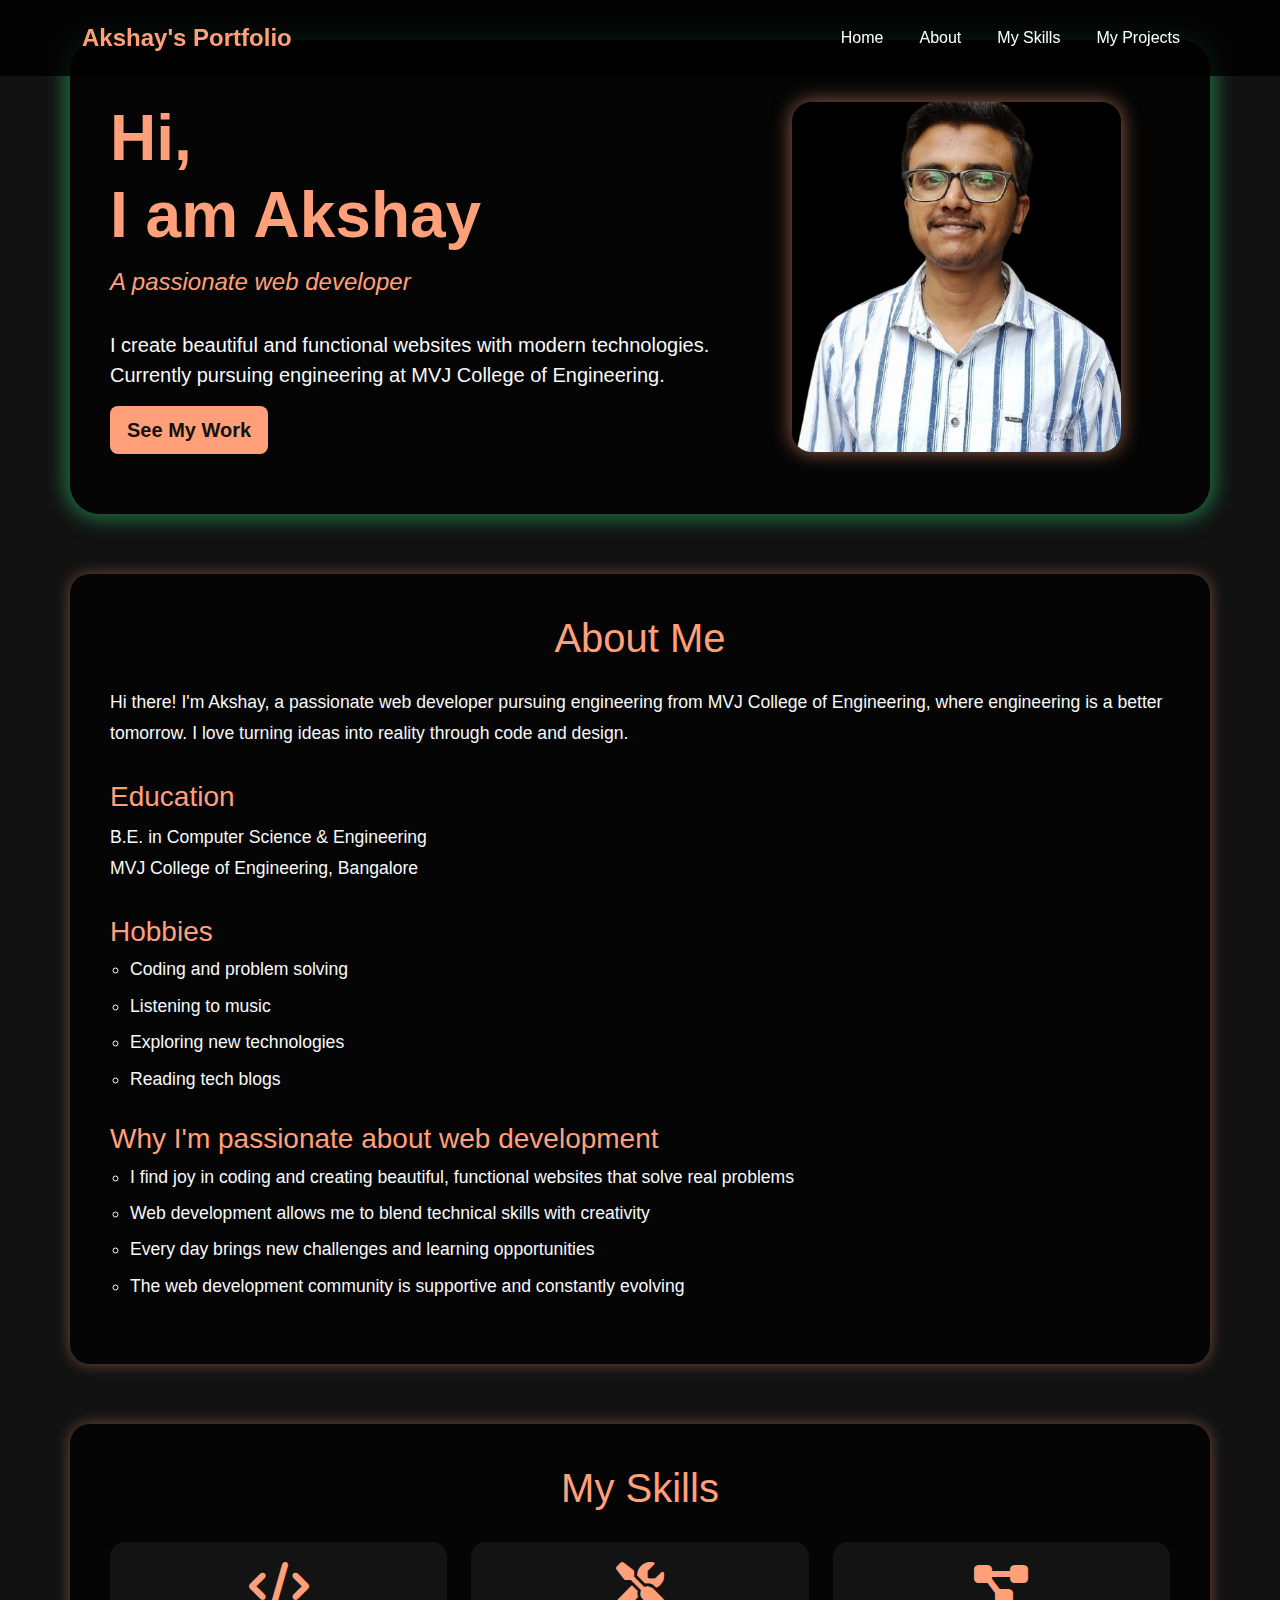
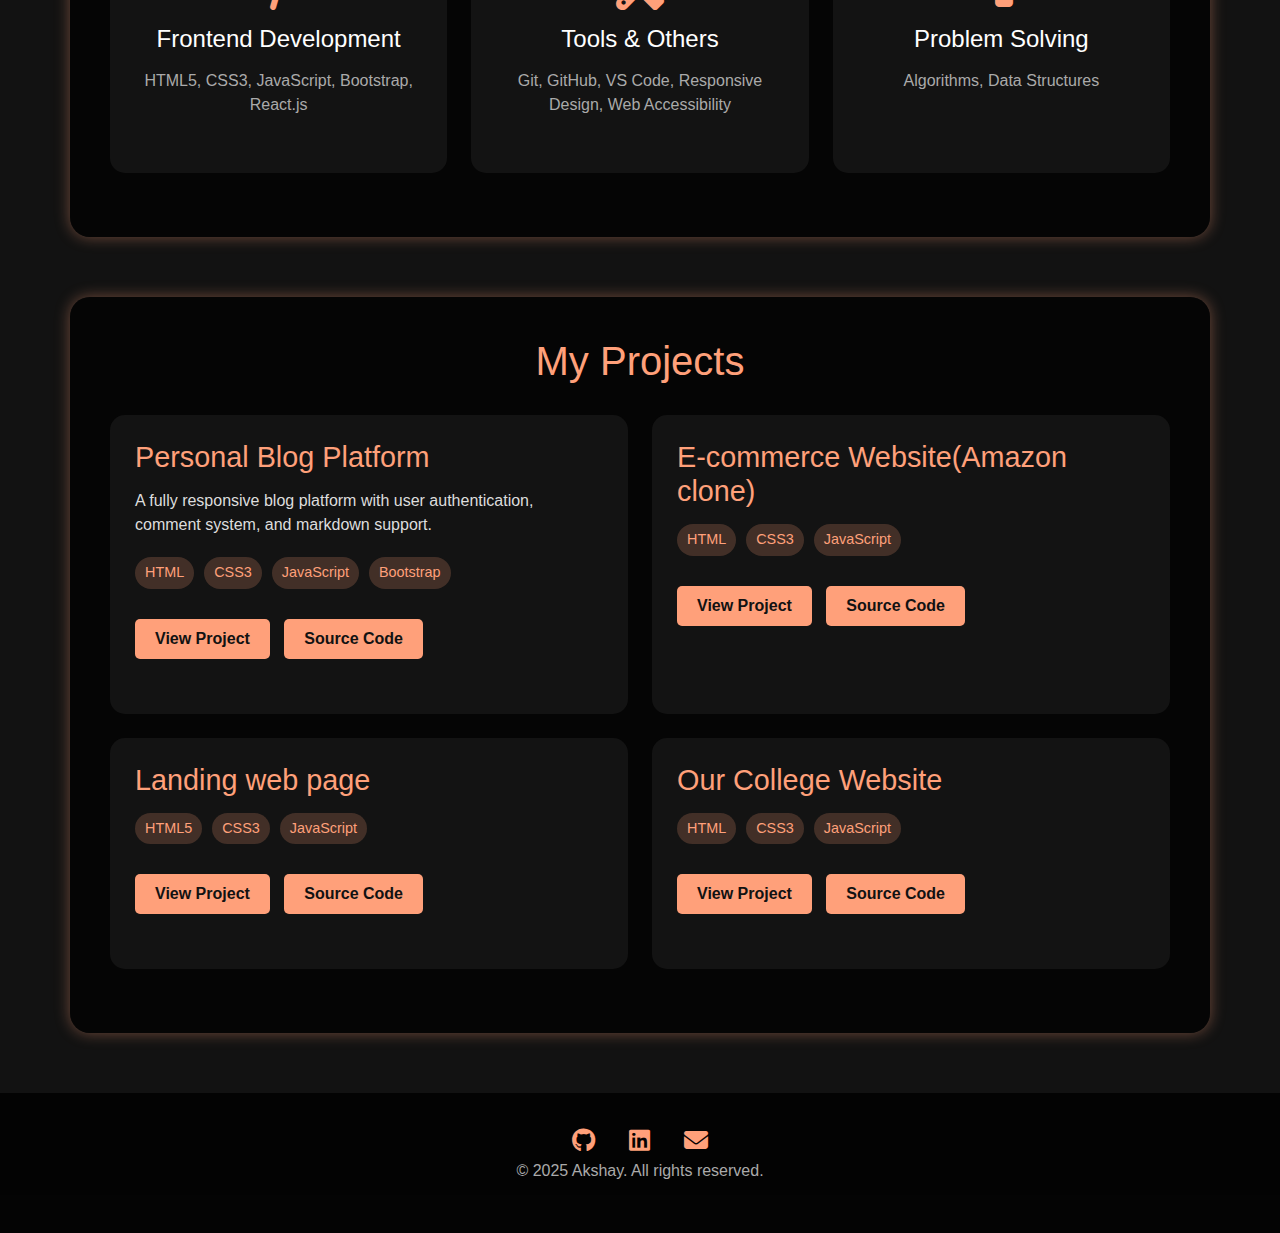
<file: index.html>
<!DOCTYPE html>
<html lang="en">
<head>
    <meta charset="UTF-8">
    <meta name="viewport" content="width=device-width, initial-scale=1.0">
    <link href="https://cdn.jsdelivr.net/npm/bootstrap@5.3.3/dist/css/bootstrap.min.css" rel="stylesheet" integrity="sha384-QWTKZyjpPEjISv5WaRU9OFeRpok6YctnYmDr5pNlyT2bRjXh0JMhjY6hW+ALEwIH" crossorigin="anonymous">
    <script src="https://cdn.jsdelivr.net/npm/bootstrap@5.3.3/dist/js/bootstrap.bundle.min.js" integrity="sha384-YvpcrYf0tY3lHB60NNkmXc5s9fDVZLESaAA55NDzOxhy9GkcIdslK1eN7N6jIeHz" crossorigin="anonymous"></script>
    <link rel="stylesheet" href="https://cdnjs.cloudflare.com/ajax/libs/font-awesome/6.4.0/css/all.min.css">
    <style>
        body {
            background-color: #121212;
            color: #f8f9fa;
            font-family: 'Segoe UI', Tahoma, Geneva, Verdana, sans-serif;
        }
        
        /* Navigation */
        .navbar {
            background-color: rgba(0, 0, 0, 0.8) !important;
            padding: 15px 0;
        }
        
        .navbar-brand {
            color: lightsalmon !important;
            font-weight: bold;
            font-size: 24px;
        }
        
        .nav-link {
            color: white !important;
            margin: 0 10px;
            font-weight: 500;
            transition: color 0.3s;
        }
        
        .nav-link:hover {
            color: lightsalmon !important;
        }
        
        /* Header Section */
        .header-section {
            padding: 60px 40px;
            margin: 40px auto;
            border-radius: 30px;
            box-shadow: 0px 0px 20px 5px rgba(46, 204, 113, 0.5);
            background-color: rgba(0, 0, 0, 0.7);
            position: relative;
            overflow: hidden;
        }

        .header-section h1 {
            font-size: 4rem;
            font-weight: 700;
            color: lightsalmon;
            margin-bottom: 10px;
        }

        .header-section .subtitle {
            font-size: 1.5rem;
            color: lightsalmon;
            font-style: italic;
            margin-bottom: 30px;
        }

        .profile-image {
            border-radius: 20px;
            box-shadow: 0 0 20px rgba(255, 160, 122, 0.6);
            max-height: 350px;
        }
        
        /* About Section */
        .about-section {
            background-color: rgba(0, 0, 0, 0.7);
            border-radius: 20px;
            padding: 40px;
            margin: 60px auto;
            box-shadow: 0px 0px 15px rgba(255, 160, 122, 0.4);
        }
        
        .about-section h2 {
            color: lightsalmon;
            font-size: 2.5rem;
            margin-bottom: 25px;
            text-align: center;
        }
        
        .about-section p {
            font-size: 1.1rem;
            line-height: 1.8;
            margin-bottom: 25px;
        }
        
        .about-section ul {
            list-style-type: circle;
            padding-left: 20px;
            margin-bottom: 25px;
        }
        
        .about-section li {
            font-size: 1.1rem;
            margin-bottom: 10px;
        }
        
        /* Skills Section */
        .skills-section {
            background-color: rgba(0, 0, 0, 0.7);
            border-radius: 20px;
            padding: 40px;
            margin: 60px auto;
            box-shadow: 0px 0px 15px rgba(255, 160, 122, 0.4);
        }
        
        .skills-section h2 {
            color: lightsalmon;
            font-size: 2.5rem;
            margin-bottom: 30px;
            text-align: center;
        }
        
        .skill-card {
            background-color: rgba(22, 22, 22, 0.8);
            border-radius: 15px;
            padding: 20px;
            margin-bottom: 20px;
            transition: transform 0.3s;
            height: 100%;
        }
        
        .skill-card:hover {
            transform: translateY(-5px);
        }
        
        .skill-card i {
            font-size: 3rem;
            color: lightsalmon;
            margin-bottom: 15px;
        }
        
        .skill-card h3 {
            color: white;
            font-size: 1.5rem;
            margin-bottom: 15px;
        }
        
        .skill-card p {
            color: #aaa;
            font-size: 1rem;
        }
        
        /* Projects Section */
        .projects-section {
            background-color: rgba(0, 0, 0, 0.7);
            border-radius: 20px;
            padding: 40px;
            margin: 60px auto;
            box-shadow: 0px 0px 15px rgba(255, 160, 122, 0.4);
        }
        
        .projects-section h2 {
            color: lightsalmon;
            font-size: 2.5rem;
            margin-bottom: 30px;
            text-align: center;
        }
        
        .project-card {
            background-color: rgba(22, 22, 22, 0.8);
            border-radius: 15px;
            padding: 25px;
            margin-bottom: 30px;
            transition: transform 0.3s;
            height: 100%;
        }
        
        .project-card:hover {
            transform: translateY(-5px);
        }
        
        .project-card h3 {
            color: lightsalmon;
            font-size: 1.8rem;
            margin-bottom: 15px;
        }
        
        .project-card p {
            color: #ddd;
            margin-bottom: 20px;
        }
        
        .project-card .tech-stack {
            display: flex;
            flex-wrap: wrap;
            margin-bottom: 20px;
        }
        
        .project-card .tech {
            background-color: rgba(255, 160, 122, 0.2);
            color: lightsalmon;
            padding: 5px 10px;
            border-radius: 20px;
            margin-right: 10px;
            margin-bottom: 10px;
            font-size: 0.9rem;
        }
        
        .project-card .btn {
            background-color: lightsalmon;
            color: #121212;
            border: none;
            padding: 8px 20px;
            border-radius: 5px;
            font-weight: 600;
            margin-right: 10px;
            transition: background-color 0.3s;
        }
        
        .project-card .btn:hover {
            background-color: #ff8c5a;
        }
        
        /* Footer */
        footer {
            background-color: rgba(0, 0, 0, 0.8);
            padding: 30px 0;
            text-align: center;
            margin-top: 60px;
        }
        
        footer p {
            color: #aaa;
            margin-bottom: 20px;
        }
        
        .social-icons a {
            color: lightsalmon;
            font-size: 1.5rem;
            margin: 0 15px;
            transition: color 0.3s;
        }
        
        .social-icons a:hover {
            color: #ff8c5a;
        }
        
        /* Responsive adjustments */
        @media (max-width: 768px) {
            .header-section h1 {
                font-size: 3rem;
            }
            
            .profile-image {
                margin-top: 30px;
            }
        }
    </style>
    <link rel="icon" type="image/x-icon" href="https://img.icons8.com/?size=80&id=113989&format=png">
    <title>Akshay's Portfolio</title>
</head>
<body>
    <!-- Navigation -->
    <nav class="navbar navbar-expand-lg navbar-dark fixed-top">
        <div class="container">
            <a class="navbar-brand" href="#">Akshay's Portfolio</a>
            <button class="navbar-toggler" type="button" data-bs-toggle="collapse" data-bs-target="#navbarNav" aria-controls="navbarNav" aria-expanded="false" aria-label="Toggle navigation">
                <span class="navbar-toggler-icon"></span>
            </button>
            <div class="collapse navbar-collapse" id="navbarNav">
                <ul class="navbar-nav ms-auto">
                    <li class="nav-item">
                        <a class="nav-link" href="#home">Home</a>
                    </li>
                    <li class="nav-item">
                        <a class="nav-link" href="#about">About</a>
                    </li>
                    <li class="nav-item">
                        <a class="nav-link" href="#skills">My Skills</a>
                    </li>
                    <li class="nav-item">
                        <a class="nav-link" href="#projects">My Projects</a>
                    </li>
                </ul>
            </div>
        </div>
    </nav>

    <!-- Header Section -->
    <section id="home" class="header-section container">
        <div class="row align-items-center">
            <div class="col-lg-7">
                <h1>Hi,<br>I am Akshay</h1>
                <p class="subtitle">A passionate web developer</p>
                <p class="lead text-light">I create beautiful and functional websites with modern technologies. Currently pursuing engineering at MVJ College of Engineering.</p>
                <a href="#projects" class="btn btn-lg" style="background-color: lightsalmon; color: #121212; font-weight: 600;">See My Work</a>
            </div>
            <div class="col-lg-5 text-center">
                <img src="Myphoto.jpg" alt="Akshay's Profile Picture" class="img-fluid profile-image">
            </div>
        </div>
    </section>

    <!-- About Section -->
    <section id="about" class="about-section container">
        <h2>About Me</h2>
        <div class="row">
            <div class="col-md-12">
                <p>Hi there! I'm Akshay, a passionate web developer pursuing engineering from MVJ College of Engineering, where engineering is a better tomorrow. I love turning ideas into reality through code and design.</p>
                
                <h3 style="color: lightsalmon; margin-top: 30px;">Education</h3>
                <p>B.E. in Computer Science & Engineering<br>MVJ College of Engineering, Bangalore</p>
                
                <h3 style="color: lightsalmon; margin-top: 30px;">Hobbies</h3>
                <ul>
                    <li>Coding and problem solving</li>
                    <li>Listening to music</li>
                    <li>Exploring new technologies</li>
                    <li>Reading tech blogs</li>
                </ul>
                
                <h3 style="color: lightsalmon; margin-top: 30px;">Why I'm passionate about web development</h3>
                <ul>
                    <li>I find joy in coding and creating beautiful, functional websites that solve real problems</li>
                    <li>Web development allows me to blend technical skills with creativity</li>
                    <li>Every day brings new challenges and learning opportunities</li>
                    <li>The web development community is supportive and constantly evolving</li>
                </ul>
            </div>
        </div>
    </section>

    <!-- Skills Section -->
    <section id="skills" class="skills-section container">
        <h2>My Skills</h2>
        <div class="row">
            <div class="col-md-4 mb-4">
                <div class="skill-card text-center">
                    <i class="fas fa-code"></i>
                    <h3>Frontend Development</h3>
                    <p>HTML5, CSS3, JavaScript, Bootstrap, React.js</p>
                </div>
            </div>
            <div class="col-md-4 mb-4">
                <div class="skill-card text-center">
                    <i class="fas fa-tools"></i>
                    <h3>Tools & Others</h3>
                    <p>Git, GitHub, VS Code, Responsive Design, Web Accessibility</p>
                </div>
            </div>
            <div class="col-md-4 mb-4">
                <div class="skill-card text-center">
                    <i class="fas fa-project-diagram"></i>
                    <h3>Problem Solving</h3>
                    <p>Algorithms, Data Structures</p>
                </div>
            </div>
        </div>
    </section>

    <!-- Projects Section -->
    <section id="projects" class="projects-section container">
        <h2>My Projects</h2>
        <div class="row">
            <div class="col-lg-6 mb-4">
                <div class="project-card">
                    <h3>Personal Blog Platform</h3>
                    <p>A fully responsive blog platform with user authentication, comment system, and markdown support.</p>
                    <div class="tech-stack">
                        <span class="tech">HTML</span>
                        <span class="tech">CSS3</span>
                        <span class="tech">JavaScript</span>
                        <span class="tech">Bootstrap</span>
                    </div>
                    <a href="#" class="btn">View Project</a>
                    <a href="#" class="btn">Source Code</a>
                </div>
            </div>
            <div class="col-lg-6 mb-4">
                <div class="project-card">
                    <h3>E-commerce Website(Amazon clone)</h3>
                    <div class="tech-stack">
                        <span class="tech">HTML</span>
                        <span class="tech">CSS3</span>
                        <span class="tech">JavaScript</span>
                    </div>
                    <a href="#" class="btn">View Project</a>
                    <a href="#" class="btn">Source Code</a>
                </div>
            </div>
            <div class="col-lg-6 mb-4">
                <div class="project-card">
                    <h3>Landing web page</h3>
                    <div class="tech-stack">
                        <span class="tech">HTML5</span>
                        <span class="tech">CSS3</span>
                        <span class="tech">JavaScript</span>
                    </div>
                    <a href="#" class="btn">View Project</a>
                    <a href="#" class="btn">Source Code</a>
                </div>
            </div>
            <div class="col-lg-6 mb-4">
                <div class="project-card">
                    <h3>Our College Website</h3>
                    <div class="tech-stack">
                        <span class="tech">HTML</span>
                        <span class="tech">CSS3</span>
                        <span class="tech">JavaScript</span>
                    </div>
                    <a href="#" class="btn">View Project</a>
                    <a href="#" class="btn">Source Code</a>
                </div>
            </div>
        </div>
    </section>

    <!-- Footer -->
    <footer>
        <div class="container">
            <div class="social-icons">
                <a href="https://github.com/Akshayikify" target="_blank"><i class="fab fa-github"></i></a>
                <a href="https://www.linkedin.com/in/akshay-h-335abb293" target="_blank"><i class="fab fa-linkedin"></i></a>
                <a href="#"><i class="fas fa-envelope"></i></a>
            </div>
            <p>&copy; 2025 Akshay. All rights reserved.</p>
        </div>
    </footer>
</body>
</html>
</file>
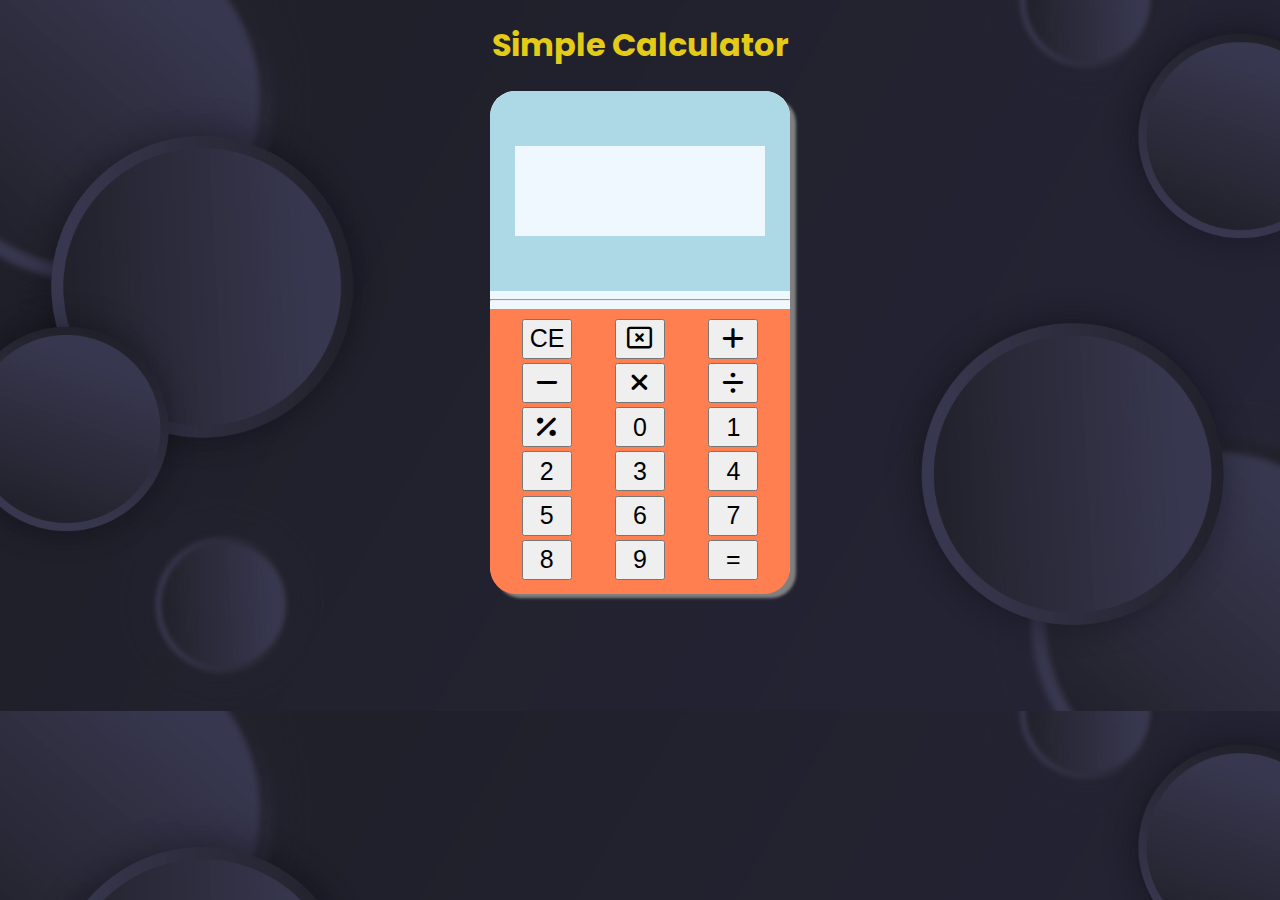
<file: Simple Calculator/calci.html>
<!DOCTYPE html>
<html lang="en">
<head>
    <meta charset="UTF-8">
    <meta name="viewport" content="width=device-width, initial-scale=1.0">
    <link rel="stylesheet" href="https://cdnjs.cloudflare.com/ajax/libs/font-awesome/6.7.2/css/all.min.css" integrity="sha512-Evv84Mr4kqVGRNSgIGL/F/aIDqQb7xQ2vcrdIwxfjThSH8CSR7PBEakCr51Ck+w+/U6swU2Im1vVX0SVk9ABhg==" crossorigin="anonymous" referrerpolicy="no-referrer" />
    <link rel="stylesheet" href="calci.css">
    <title>Simple Calculator</title>
</head>
<body>
    <div class="heading">
        <h1>Simple Calculator</h1>
    </div>
    <div class="container"> <div class="calculator">
        <div class="buttons">
            <div class="result">
                <div class="Accresult">
                    <div class="input"></div>
                </div>
            </div>
            <hr>
            <div class="buttons1">
                <button id="clear" onclick="clearInput()">CE</button>
                <button id="cancel" onclick="clearInput()"><i class="fa-regular fa-rectangle-xmark"></i></button>
                <button id="add" onclick="appendOperator('+')"><i class="fa-solid fa-plus"></i></button>
                <button id="sub" onclick=" appendOperator('-')" ><i class="fa-solid fa-minus"></i></button>
                <button id="MUL" onclick="appendOperator('*')"><i class="fa-solid fa-xmark"></i></button>
                <button id="DIV" onclick="appendOperator('/')"><i class="fa-solid fa-divide"></i></button>
                <button id="MOD" onclick="appendOperator('%')"><i class="fa-solid fa-percent"></i></button>
                <button id="0"onclick="appendNumber('0')">0</button>
                <button id="1" onclick="appendNumber('1')">1</button>
                <button id="2" onclick="appendNumber('2')">2</button>
                <button id="3" onclick="appendNumber('3')">3</button>
                <button id="4" onclick="appendNumber('4')">4</button>
                <button id="5" onclick="appendNumber('5')">5</button>
                <button id="6" onclick="appendNumber('6')">6</button>
                <button id="7" onclick="appendNumber('7')">7</button>
                <button id="8" onclick="appendNumber('8')">8</button>
                <button id="9" onclick="appendNumber('9')">9</button>
                <button id="equal" onclick="calculate()">=</button>

                
            </div>
        </div>
    </div>
</div>
<script src="calci.js"></script>
</body>
</html>
</file>
<file: Simple Calculator/calci.css>
@import url('https://fonts.googleapis.com/css2?family=Nunito:ital,wght@0,200..1000;1,200..1000&family=Poppins:ital,wght@0,100;0,200;0,300;0,400;0,500;0,600;0,700;0,800;0,900;1,100;1,200;1,300;1,400;1,500;1,600;1,700;1,800;1,900&family=Quicksand:wght@300..700&display=swap');
body{
    margin: 0;
    padding: 0;
    text-decoration: none;
    background-image: url(NEUMORPHIC_CIRCLES_BACKGROUND.jpg);
    background-size: cover;
    font-family: Poppins;
}
.heading{
    display: flex;
    place-content: center;
}
.heading h1{
    color: rgb(227, 203, 24);
}
.container{
    display: flex;
    align-items: center;
    justify-content: center;
}
.calculator{
    width: 300px;
    height: 500px;
    background-color: aliceblue;
    border-radius: 25px;
    box-shadow: 6px 7px 3px grey;
}
.result{
    width: 300px;
    height: 200px;
    background-color: lightblue;
    border-top-left-radius: 26px;
    border-top-right-radius: 26px;
    display: flex;
    align-items: center;
    justify-content: center;
}
.buttons1{
    width: 280px;
    height: 265px;
    border-bottom-left-radius: 26px;
    border-bottom-right-radius: 26px;
    background-color: coral;
    display:grid;
    grid-template-columns:auto auto auto ;
    padding: 10px;
    justify-items:center;
}
.buttons1 button{
    width: 50px;
    height: 40px;
    font-size: 25px;
}
.Accresult{
    width: 250px;
    height: 90px;
    background-color: aliceblue;
}
.input{
    width: 250px;
    height : 45px;
    font-size: 20px;
    overflow-x: hidden;
}
</file>
